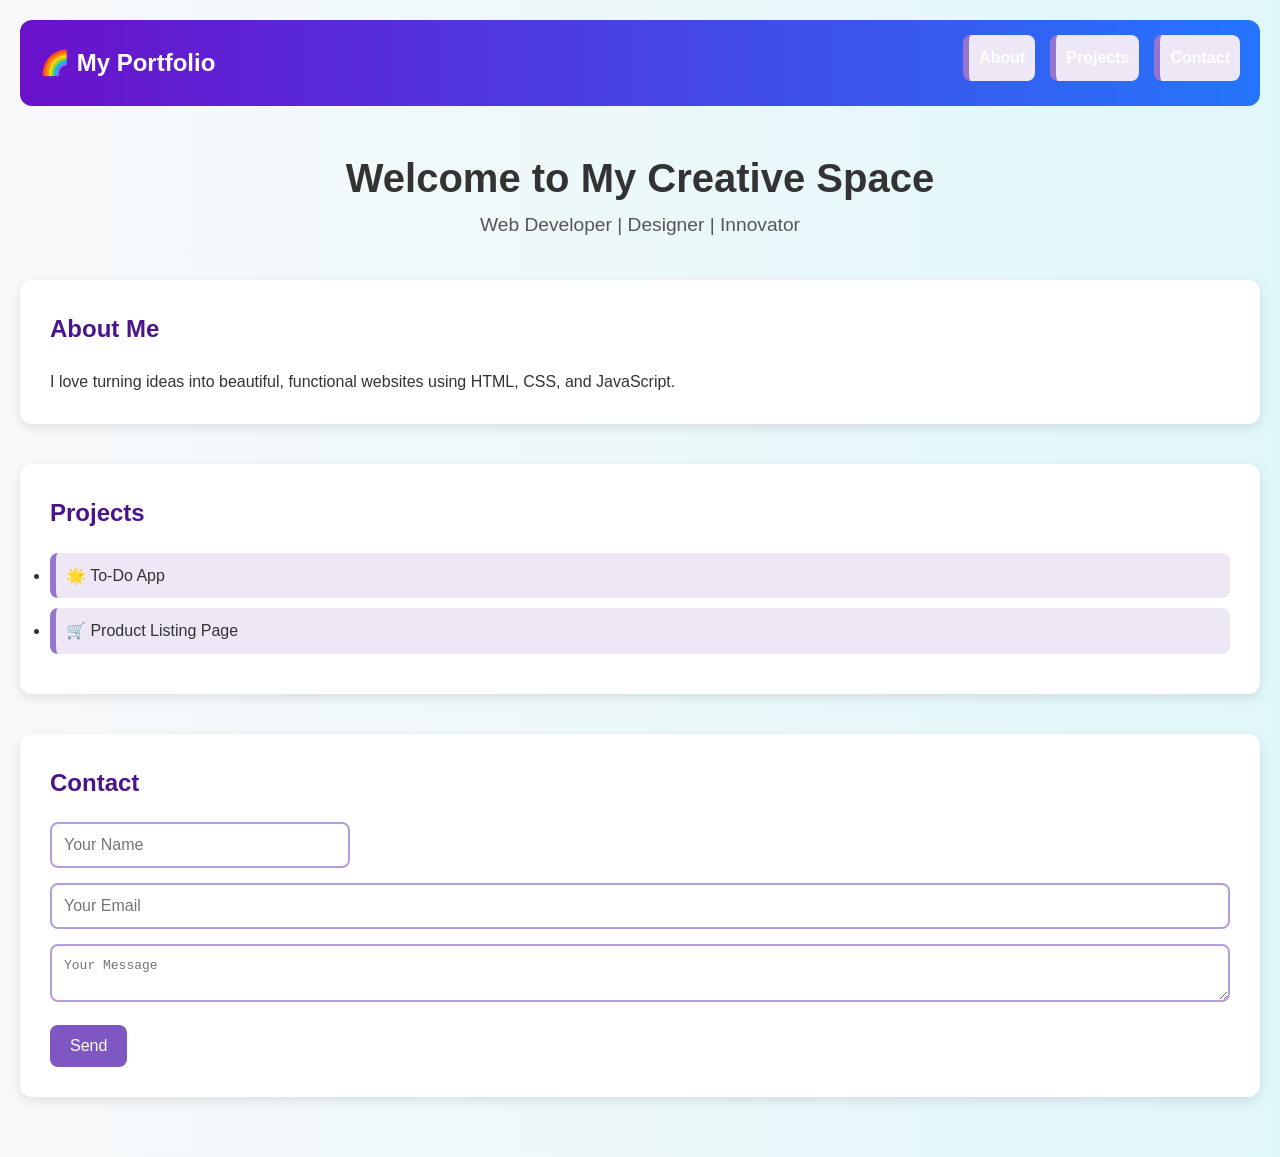
<file: task-4/index.html>
<!DOCTYPE html>
<html lang="en">
<head>
  <meta charset="UTF-8" />
  <meta name="viewport" content="width=device-width, initial-scale=1.0" />
  <title>My Colorful Portfolio</title>
  <link rel="stylesheet" href="style.css" />
</head>
<body>
  <nav>
    <div class="logo">🌈 My Portfolio</div>
    <ul>
      <li><a href="#about">About</a></li>
      <li><a href="#projects">Projects</a></li>
      <li><a href="#contact">Contact</a></li>
    </ul>
  </nav>

  <header>
    <h1>Welcome to My Creative Space</h1>
    <p>Web Developer | Designer | Innovator</p>
  </header>

  <section id="about">
    <h2>About Me</h2>
    <p>I love turning ideas into beautiful, functional websites using HTML, CSS, and JavaScript.</p>
  </section>

  <section id="projects">
    <h2>Projects</h2>
    <ul>
      <li>🌟 To-Do App</li>
      <li>🛒 Product Listing Page</li>
    </ul>
  </section>

  <section id="contact">
    <h2>Contact</h2>
    <form>
      <input type="text" placeholder="Your Name" required />
      <input type="email" placeholder="Your Email" required />
      <textarea placeholder="Your Message" required></textarea>
      <button type="submit">Send</button>
    </form>
  </section>
</body>
</html>
</file>
<file: task-4/style.css>
/* Reset */
* {
  margin: 0;
  padding: 0;
  box-sizing: border-box;
}

body {
  font-family: 'Segoe UI', sans-serif;
  background: linear-gradient(to right, #f8f9fa, #e0f7fa);
  color: #333;
  line-height: 1.6;
  padding: 20px;
}

nav {
  background: #6a11cb;
  background: linear-gradient(to right, #6a11cb, #2575fc);
  padding: 15px 20px;
  display: flex;
  justify-content: space-between;
  align-items: center;
  color: white;
  border-radius: 12px;
}

nav .logo {
  font-size: 1.5em;
  font-weight: bold;
}

nav ul {
  display: flex;
  list-style: none;
  gap: 15px;
}

nav ul li a {
  color: #fff;
  text-decoration: none;
  font-weight: bold;
  transition: color 0.3s;
}

nav ul li a:hover {
  color: #ffe082;
}

header {
  text-align: center;
  margin: 40px 0;
}

header h1 {
  font-size: 2.5em;
  color: #333;
}

header p {
  font-size: 1.2em;
  color: #555;
}

section {
  margin: 40px 0;
  background: #fff;
  padding: 30px;
  border-radius: 12px;
  box-shadow: 0 4px 12px rgba(0,0,0,0.1);
}

section h2 {
  color: #4a148c;
  margin-bottom: 20px;
}

form input, form textarea {
  width: 100%;
  padding: 12px;
  margin-bottom: 15px;
  border: 2px solid #b39ddb;
  border-radius: 8px;
  font-size: 1em;
}

form button {
  background: #7e57c2;
  color: white;
  padding: 12px 20px;
  border: none;
  border-radius: 8px;
  font-size: 1em;
  cursor: pointer;
  transition: background 0.3s;
}

form button:hover {
  background: #5e35b1;
}

ul li {
  background: #ede7f6;
  padding: 10px;
  margin-bottom: 10px;
  border-left: 6px solid #9575cd;
  border-radius: 8px;
}

/* To-Do & Product styles */

input[type="text"] {
  width: 300px;
  margin-right: 10px;
}

#productList .product {
  background: #e1f5fe;
  border-left: 6px solid #0288d1;
  padding: 15px;
  margin: 10px 0;
  border-radius: 8px;
}
</file>
